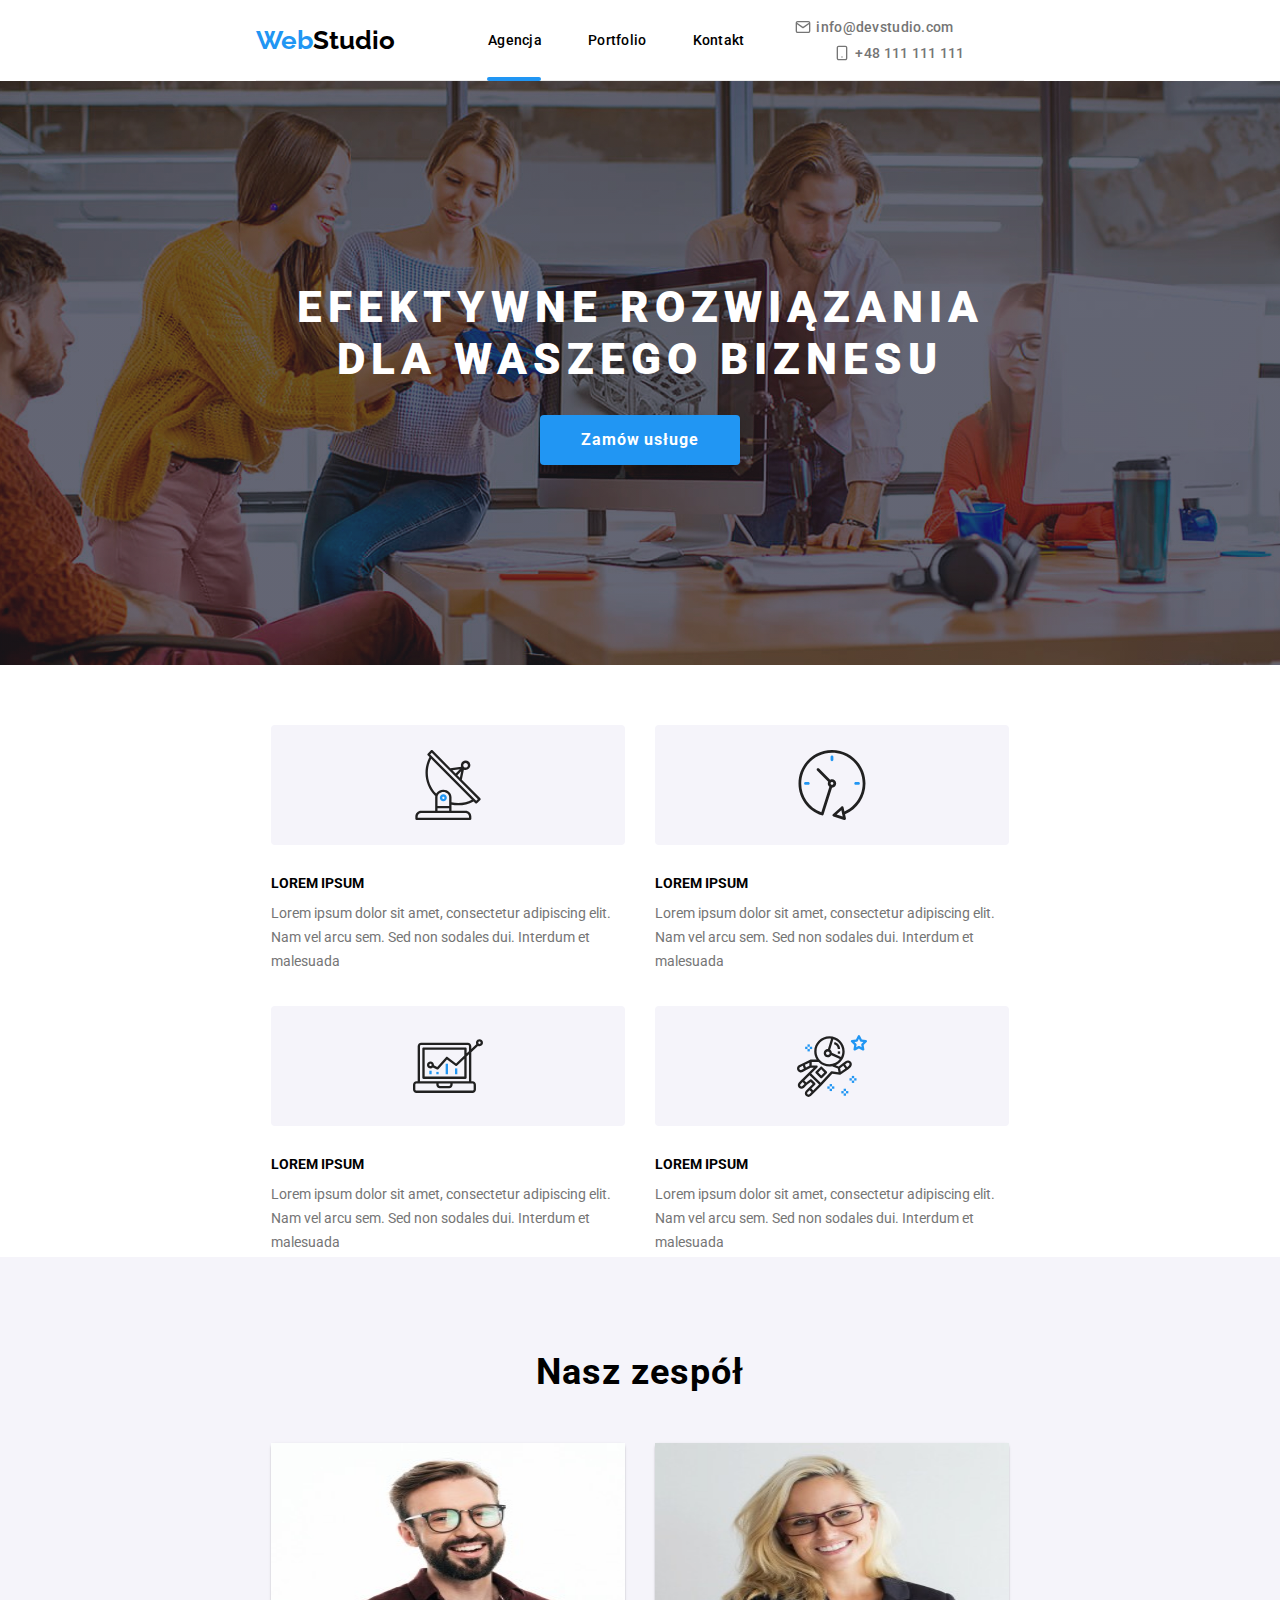
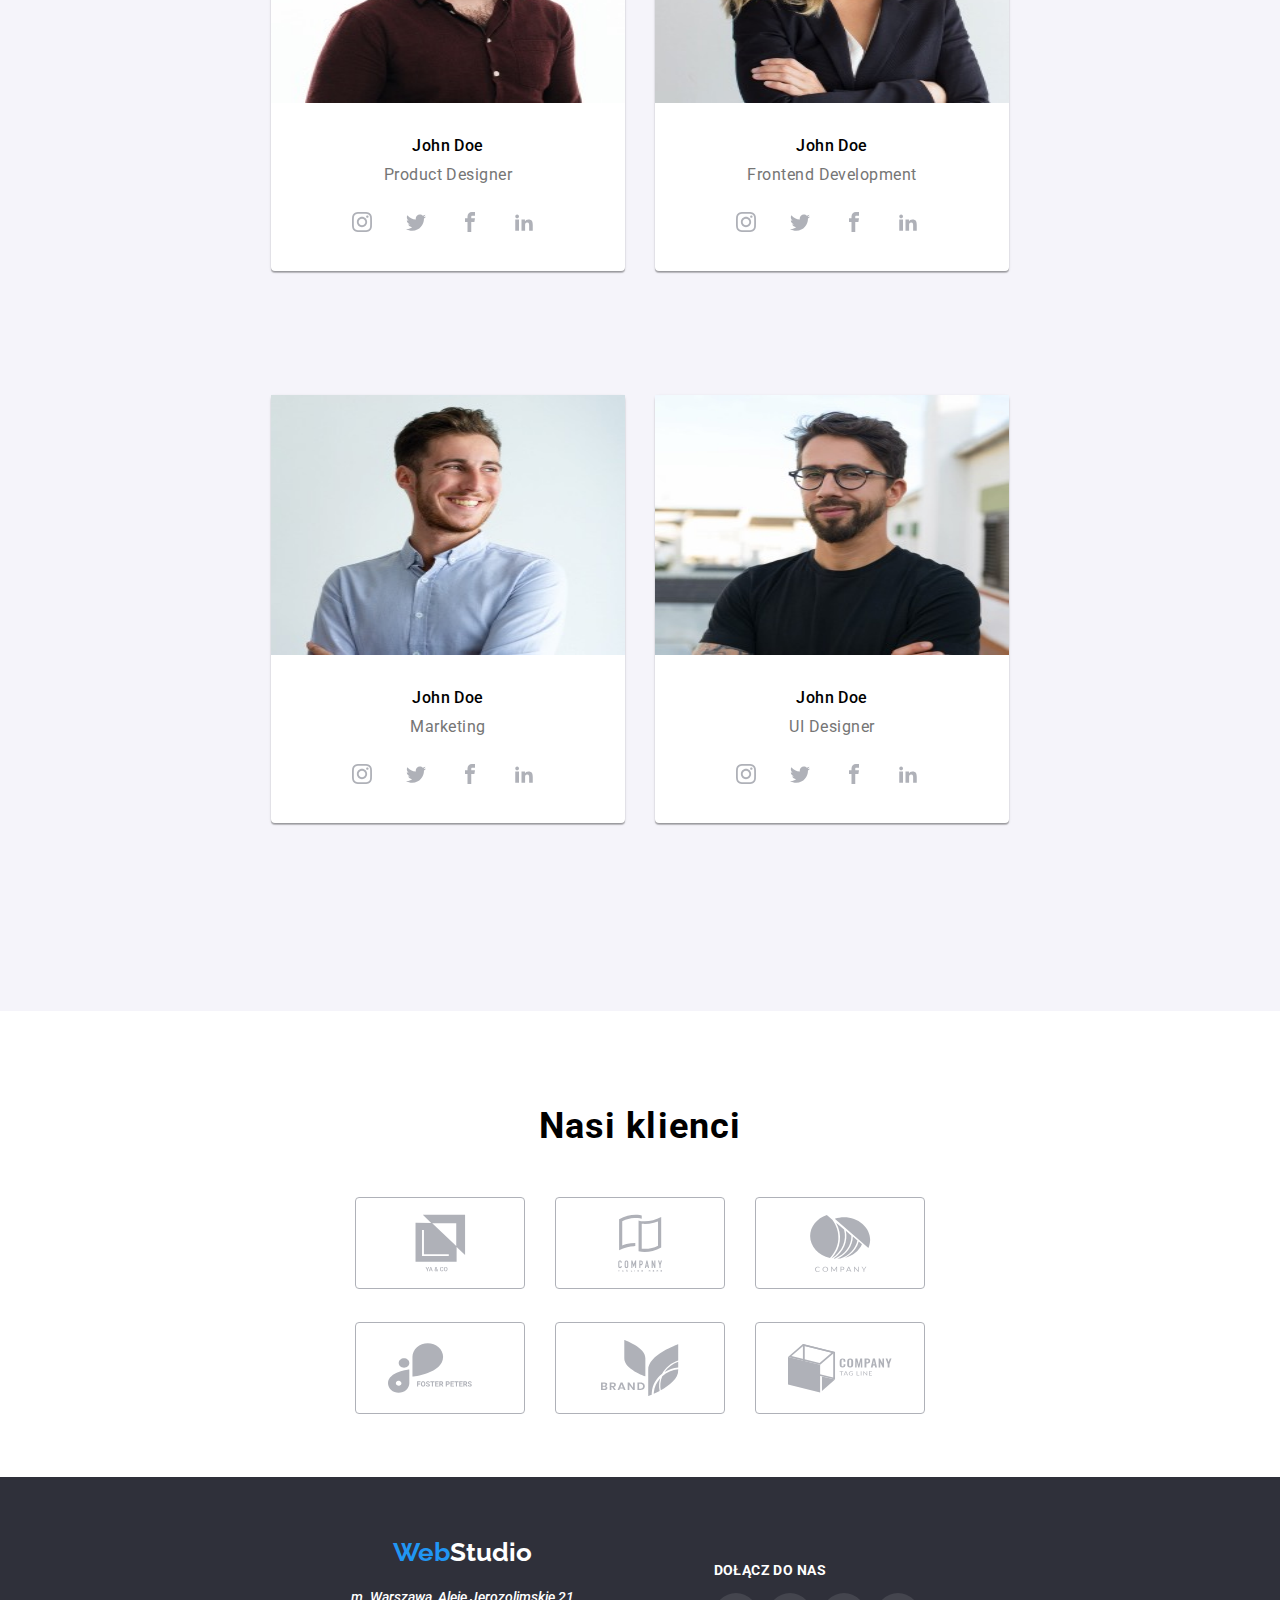
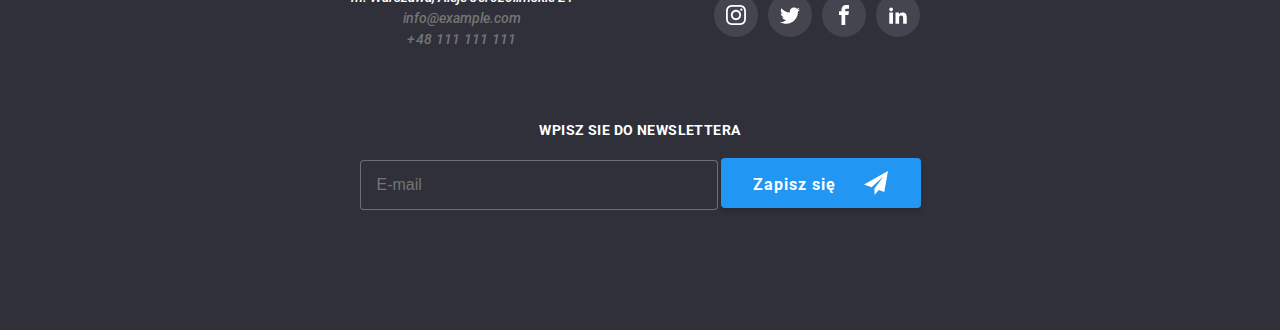
<file: index.html>
<!DOCTYPE html>
<html lang="en">
  <head>
    <meta charset="UTF-8" />
    <meta http-equiv="X-UA-Compatible" content="IE=edge" />
    <meta name="viewport" content="width=device-width, initial-scale=1.0" />
    <link rel="stylesheet" href="style/main.css" />

    <link rel="preconnect" href="https://fonts.googleapis.com" />
    <link rel="preconnect" href="https://fonts.gstatic.com" crossorigin />
    <link
      href="https://fonts.googleapis.com/css2?family=Raleway:wght@700&family=Roboto:wght@400;500;700;900&display=swap"
      rel="stylesheet"
    />
    <title>Studio</title>
  </head>
  <body>
    <header class="header container">
      <div class="container">
        <div class="first_div">
          <a class="logo" href="./index.html"
            ><span class="logo__first-color">Web</span>Studio</a
          >
          <nav class="menu">
            <ul class="navigation">
              <li class="navigation__item navigation__item-main">
                <a class="navigation__name" href="./index.html">Agencja</a>
              </li>
              <li class="navigation__item">
                <a class="navigation__name" href="./portfolio.html"
                  >Portfolio</a
                >
              </li>
              <li class="navigation__item">
                <a class="navigation__name" href="./Kontakt">Kontakt</a>
              </li>
            </ul>
          </nav>
          <button
            class="header__mobile js-open-menu"
            aria-expanded="false"
            aria-controls="mobile-menu"
          >
            <svg class="header__mobile-menu">
              <use href="./images/icons.svg#icon-hamburger">></use>
            </svg>
          </button>
          <ul class="second-navigation">
            <li class="second-navigation__item second-navigation__item-mail">
              <a
                class="second-navigation__name"
                href="mailto:info@devstudio.com"
                ><svg class="second-navigation__icon">
                  <use href="./images/icons.svg#icon-mail"></use>
                </svg>
                info@devstudio.com</a
              >
            </li>
            <li class="second-navigation__item">
              <a
                class="second-navigation__name second-navigation__name-tel"
                href="tel:+48111111111"
                ><svg class="second-navigation__icon">
                  <use href="./images/icons.svg#icon-telephone"></use>
                </svg>
                +48 111 111 111</a
              >
            </li>
          </ul>
        </div>
      </div>
    </header>
    <main>
      <section class="service">
        <div class="service__container container">
          <div class="service__box">
            <h1 class="service__description">
              EFEKTYWNE ROZWIĄZANIA DLA WASZEGO BIZNESU
            </h1>
            <button
              class="service__button"
              aria-label="order the service"
              type="button"
              data-modal-open
            >
              Zamów usługe
            </button>
          </div>
        </div>
      </section>
      <section class="solutions container">
        <!-- <div class="solutions__container "> -->
        <ul class="solutions__list">
          <li class="solutions__item">
            <div class="solutions__box">
              <svg class="solutions__icon">
                <use href="./images/icons.svg#icon-antenna-1"></use>
              </svg>
            </div>
            <h4 class="solutions__header">LOREM IPSUM</h4>

            <p class="solutions__description">
              Lorem ipsum dolor sit amet, consectetur adipiscing elit. Nam vel
              arcu sem. Sed non sodales dui. Interdum et malesuada
            </p>
          </li>

          <li class="solutions__item">
            <div class="solutions__box">
              <svg class="solutions__icon">
                <use href="./images/icons.svg#icon-clock-1"></use>
              </svg>
            </div>
            <h4 class="solutions__header">LOREM IPSUM</h4>

            <p class="solutions__description">
              Lorem ipsum dolor sit amet, consectetur adipiscing elit. Nam vel
              arcu sem. Sed non sodales dui. Interdum et malesuada
            </p>
          </li>

          <li class="solutions__item">
            <div class="solutions__box">
              <svg class="solutions__icon">
                <use href="./images/icons.svg#icon-diagram-1"></use>
              </svg>
            </div>
            <h4 class="solutions__header">LOREM IPSUM</h4>

            <p class="solutions__description">
              Lorem ipsum dolor sit amet, consectetur adipiscing elit. Nam vel
              arcu sem. Sed non sodales dui. Interdum et malesuada
            </p>
          </li>
          <li class="solutions__item">
            <div class="solutions__box">
              <svg class="solutions__icon">
                <use href="./images/icons.svg#icon-astronaut-1"></use>
              </svg>
            </div>
            <h4 class="solutions__header">LOREM IPSUM</h4>

            <p class="solutions__description">
              Lorem ipsum dolor sit amet, consectetur adipiscing elit. Nam vel
              arcu sem. Sed non sodales dui. Interdum et malesuada
            </p>
          </li>
        </ul>
        <!-- </div> -->
      </section>
      <section class="how">
        <div class="how__container container">
          <h2 class="how__header">Czym się zajmujemy</h2>
          <ul class="how__list">
            <li class="how__item">
              <div class="how__bg">
                <p>APLIKACJE KOMPUTEROWE</p>
              </div>
              <figure class="how__figure">
                <img
                  src="./images/image.jpg"
                  alt="desk, keyboard and a man designed by IT page"
                  width="370"
                  height="294"
                />
              </figure>
            </li>
            <li class="how__item">
              <div class="how__bg">
                <p>APLIKACJE MOBILNE</p>
              </div>
              <figure>
                <img
                  src="./images/image-3.jpg"
                  alt="man writing application code on the phone"
                  width="370"
                  height="294"
                />
              </figure>
            </li>
            <li class="how__item">
              <div class="how__bg">
                <p>ROZWIĄZANIA GRAFICZNE</p>
              </div>
              <figure>
                <img
                  src="./images/image-2.jpg"
                  alt="man holding tablet at the desk"
                  width="370"
                  height="294"
                />
              </figure>
            </li>
          </ul>
        </div>
      </section>
      <section class="team">
        <div class="team__container container">
          <h2 class="team__header">Nasz zespół</h2>
          <ul class="team__list">
            <li class="team__item">
              <div class="team__box">
                <figure class="team__image">
                  <img
                    src="./images/image-2-kopia.jpg?raw=true"
                    alt="crew no.1"
                    width="270"
                    height="260"
                  />
                  <figcaption class="box">
                    <p class="box__name">John Doe</p>
                    <p class="box__description">Product Designer</p>
                    <ul class="box__icon">
                      <li class="box_list">
                        <div class="box__link">
                          <svg class="box__svg">
                            <use href="./images/icons.svg#icon-instagram"></use>
                          </svg>
                        </div>
                      </li>
                      <li>
                        <div class="box__link">
                          <svg class="box__svg">
                            <use href="./images/icons.svg#icon-twitter"></use>
                          </svg>
                        </div>
                      </li>
                      <li>
                        <div class="box__link">
                          <svg class="box__svg">
                            <use href="./images/icons.svg#icon-facebook"></use>
                          </svg>
                        </div>
                      </li>
                      <li>
                        <div class="box__link">
                          <svg class="box__svg">
                            <use href="./images/icons.svg#icon-linkedin"></use>
                          </svg>
                        </div>
                      </li>
                    </ul>
                  </figcaption>
                </figure>
              </div>
            </li>
            <li class="team__item">
              <div class="team__box">
                <figure class="team__image">
                  <img
                    src="./images/image-3-kopia.jpg?raw=true"
                    alt="crew no.2"
                    width="270"
                    height="260"
                  />
                  <figcaption class="box">
                    <p class="box__name">John Doe</p>
                    <p class="box__description">Frontend Development</p>
                    <ul class="box__icon">
                      <li class="box_list">
                        <div class="box__link">
                          <svg class="box__svg">
                            <use href="./images/icons.svg#icon-instagram"></use>
                          </svg>
                        </div>
                      </li>
                      <li class="box_list">
                        <div class="box__link">
                          <svg class="box__svg">
                            <use href="./images/icons.svg#icon-twitter"></use>
                          </svg>
                        </div>
                      </li>
                      <li class="box_list">
                        <div class="box__link">
                          <svg class="box__svg">
                            <use href="./images/icons.svg#icon-facebook"></use>
                          </svg>
                        </div>
                      </li>
                      <li class="box_list">
                        <div class="box__link">
                          <svg class="box__svg">
                            <use href="./images/icons.svg#icon-linkedin"></use>
                          </svg>
                        </div>
                      </li>
                    </ul>
                  </figcaption>
                </figure>
              </div>
            </li>
            <li class="team__item">
              <div class="team__box">
                <figure class="team__image">
                  <img
                    src="./images/image-4.jpg?raw=true"
                    alt="crew no.3"
                    width="270"
                    height="260"
                  />
                  <figcaption class="box">
                    <p class="box__name">John Doe</p>
                    <p class="box__description">Marketing</p>
                    <ul class="box__icon">
                      <li>
                        <div class="box__link">
                          <svg class="box__svg">
                            <use href="./images/icons.svg#icon-instagram"></use>
                          </svg>
                        </div>
                      </li>
                      <li>
                        <div class="box__link">
                          <svg class="box__svg">
                            <use href="./images/icons.svg#icon-twitter"></use>
                          </svg>
                        </div>
                      </li>
                      <li>
                        <div class="box__link">
                          <svg class="box__svg">
                            <use href="./images/icons.svg#icon-facebook"></use>
                          </svg>
                        </div>
                      </li>
                      <li>
                        <div class="box__link">
                          <svg class="box__svg">
                            <use href="./images/icons.svg#icon-linkedin"></use>
                          </svg>
                        </div>
                      </li>
                    </ul>
                  </figcaption>
                </figure>
              </div>
            </li>
            <li class="team__item">
              <div class="team__box">
                <figure class="team__image">
                  <img
                    src="./images/image-5.jpg?raw=true"
                    alt="crew no. 4"
                    width="270"
                    height="260"
                  />
                  <figcaption class="box">
                    <p class="box__name">John Doe</p>
                    <p class="box__description">UI Designer</p>
                    <ul class="box__icon">
                      <li>
                        <div class="box__link">
                          <svg class="box__svg">
                            <use href="./images/icons.svg#icon-instagram"></use>
                          </svg>
                        </div>
                      </li>
                      <li>
                        <div class="box__link">
                          <svg class="box__svg">
                            <use href="./images/icons.svg#icon-twitter"></use>
                          </svg>
                        </div>
                      </li>
                      <li>
                        <div class="box__link">
                          <svg class="box__svg">
                            <use href="./images/icons.svg#icon-facebook"></use>
                          </svg>
                        </div>
                      </li>
                      <li>
                        <div class="box__link">
                          <svg class="box__svg">
                            <use href="./images/icons.svg#icon-linkedin"></use>
                          </svg>
                        </div>
                      </li>
                    </ul>
                  </figcaption>
                </figure>
              </div>
            </li>
          </ul>
        </div>
      </section>
      <section class="clients">
        <div class="container our_clients">
          <h2 class="clients__header">Nasi klienci</h2>
          <ul class="clients__list">
            <li class="clients__image">
              <svg class="clients__svg">
                <use
                  class="clients__use"
                  href="./images/icons.svg#icon-group-3"
                ></use>
              </svg>
            </li>
            <li class="clients__image">
              <svg class="clients__svg">
                <use
                  class="clients__use"
                  href="./images/icons.svg#icon-group-4"
                ></use>
              </svg>
            </li>
            <li class="clients__image">
              <svg class="clients__svg">
                <use
                  class="clients__use"
                  href="./images/icons.svg#icon-group-5"
                ></use>
              </svg>
            </li>
            <li class="clients__image">
              <svg class="clients__svg">
                <use
                  class="clients__use"
                  href="./images/icons.svg#icon-group-6"
                ></use>
              </svg>
            </li>
            <li class="clients__image">
              <svg class="clients__svg">
                <use
                  class="clients__use"
                  href="./images/icons.svg#icon-group-7"
                ></use>
              </svg>
            </li>
            <li class="clients__image">
              <div class="">
                <svg class="clients__svg">
                  <use
                    class="clients__use"
                    href="./images/icons.svg#icon-group-8"
                  ></use>
                </svg>
              </div>
            </li>
          </ul>
        </div>
      </section>
    </main>
    <footer class="footer">
      <div class="container">
        <div class="footer__wrap">
          <div class="footer_container">
            <a class="footer__logo" href="/"
              ><span class="footer__color">Web</span>Studio</a
            >
            <address class="address">
              <p class="address__street">m. Warszawa, Aleje Jerozolimskie 21</p>
              <a class="address__mail" href="mailto:info@example.com"
                >info@example.com</a
              >
              <br />
              <a class="address__telephone" href="tel:+48111111111">
                +48 111 111 111</a
              >
            </address>
          </div>
          <div class="join">
            <h4 class="join__header">DOŁĄCZ DO NAS</h4>
            <ul class="join__icon">
              <li>
                <div class="join__media">
                  <svg class="join__svg">
                    <use href="./images/icons.svg#icon-instagram"></use>
                  </svg>
                </div>
              </li>
              <li>
                <div class="join__media">
                  <svg class="join__svg">
                    <use href="./images/icons.svg#icon-twitter"></use>
                  </svg>
                </div>
              </li>
              <li>
                <div class="join__media">
                  <svg class="join__svg">
                    <use href="./images/icons.svg#icon-facebook"></use>
                  </svg>
                </div>
              </li>
              <li>
                <div class="join__media">
                  <svg class="join__svg">
                    <use href="./images/icons.svg#icon-linkedin"></use>
                  </svg>
                </div>
              </li>
            </ul>
          </div>
          <div class="newsletter">
            <h4 class="newsletter__header">WPISZ SIE DO NEWSLETTERA</h4>
            <div class="newsletter__list">
              <label class="newsletter__label">
                <input
                  class="newsletter__email"
                  type="email"
                  name="mail"
                  placeholder="E-mail"
                />
              </label>
              <button
                type="submit"
                aria-label="send e-mail"
                class="newsletter__button"
              >
                <svg class="newsletter__svg">
                  <use
                    class="newsletter__send"
                    href="./images/icons.svg#icon-send"
                  ></use>
                </svg>
              </button>
            </div>
          </div>
        </div>
      </div>
    </footer>

    <div class="backdrop is-hidden" data-modal>
      <form class="modal" name="singup-form" validate autocomplete="on">
        <button
          type="button"
          aria-label="close the modal window"
          class="modal__button"
          data-modal-close
        >
          <svg class="modal__x icon-x">
            <use href="./images/icons.svg#icon-x"></use>
          </svg>
        </button>
        <h3 class="modal__header">Zostaw swoje dane w formularzu poniżej</h3>
        <div class="form">
          <p class="form__name">Imię</p>
          <label class="form__box">
            <svg class="form__svg form__svg-name">
              <use
                class="form__use"
                href="./images/icons.svg#icon-person-black"
              ></use>
            </svg>
            <input
              class="form__label"
              type="text"
              name="Username"
              required
              placeholder=" "
              minlength="5"
            />
          </label>
          <p class="form__name">Telefon</p>
          <label class="form__box">
            <svg class="form__svg form__svg-telephone">
              <use class="icon-svgg" href="./images/icons.svg#icon-tel-2"></use>
            </svg>
            <input
              class="form__label"
              type="tel"
              name="Telephone"
              required
              minlength="9"
              maxlength="12"
              placeholder=" "
              pattern="^\d\d\d\d\d\d\d\d\d$"
            />
          </label>
          <p class="form__name">Email</p>
          <label class="form__box">
            <svg class="form__svg form__svg-mail">
              <use
                class="icon-svgg"
                href="./images/icons.svg#icon-mail-2"
              ></use>
            </svg>

            <input
              class="form__label"
              type="email"
              name="email"
              required
              placeholder=" "
            />
          </label>
          <p class="form__name">Komentarz</p>
          <label class="form__commentary">
            <textarea
              class="input-comment form__label-commentary"
              type="text"
              name="Commentary"
              placeholder="Wprowadź tekst"
              rows="5"
              resize="none"
            ></textarea>
          </label>

          <div>
            <label class="form__checkbox-modal" for="checkbox-modal">
              <input
                type="checkbox"
                name="checkbox"
                id="checkbox-label"
                class="form__checkbox-label"
              />
              <svg class="form__checkbox-svg">
                <use href="./images/icons.svg#icon-icon-check"></use>
              </svg>
              <p class="form__checkbox-statement">
                Oświadczam iż akceptuję <a href="Regulamin">Regulamin</a> i
                <a href="Polityka Prywatności">Politykę Prywatności</a>.
              </p>
            </label>
          </div>
        </div>
        <button class="form__submit" aria-label="send" type="submit">
          Wyślij
        </button>
      </form>
    </div>
    <div class="mobile js-menu-container" id="mobile-menu">
      <button class="menu-toggle js-close-menu">
        <svg class="mobile__close" width="19" height="19">
          <use
            href="./images/icons.svg#icon-x"
            width="18.67"
            height="18.67"
          ></use>
        </svg>
      </button>

      <ul class="mobile__menu">
        <li class="mobile__menu-links">
          <a href="./index.html" class="mobile__menu-link">Agencja</a>
        </li>
        <li class="mobile__menu-links">
          <a href="./portfolio.html" class="mobile__menu-link">Portfolio</a>
        </li>
        <li class="mobile__menu-links">
          <a href="./contact.html" class="mobile__menu-link">Kontakt</a>
        </li>
      </ul>
      <div class="mobile__nav">
        <ul class="mobile__contact">
          <li>
            <a href="tel:+48111111111" class="mobile__contact-phone"
              >+48 111 111 111</a
            >
          </li>
          <li>
            <a href="mailto:info@devstudio.com" class="mobile__contact-mail"
              >info@devstudio.com</a
            >
          </li>
        </ul>
        <ul class="mobile__social">
          <li>
            <a href="https://instagram.com" class="mobile__social-link"
              >Instagram</a
            >
          </li>
          <li class="mobile__social-link mobile__social-link--style">|</li>
          <li>
            <a href="https://twitter.com" class="mobile__social-link"
              >Twitter</a
            >
          </li>
          <li class="mobile__social-link mobile__social-link--style">|</li>
          <li>
            <a href="https://facebook.com" class="mobile__social-link"
              >Facebook</a
            >
          </li>
          <li class="mobile__social-link mobile__social-link--style">|</li>
          <li>
            <a href="https://linkedin.com" class="mobile__social-link"
              >LinkedIn</a
            >
          </li>
        </ul>
      </div>
    </div>
    <script src="./js/modal.js"></script>
    <script defer src="js/mobile-menu.js"></script>
  </body>
</html>
</file>
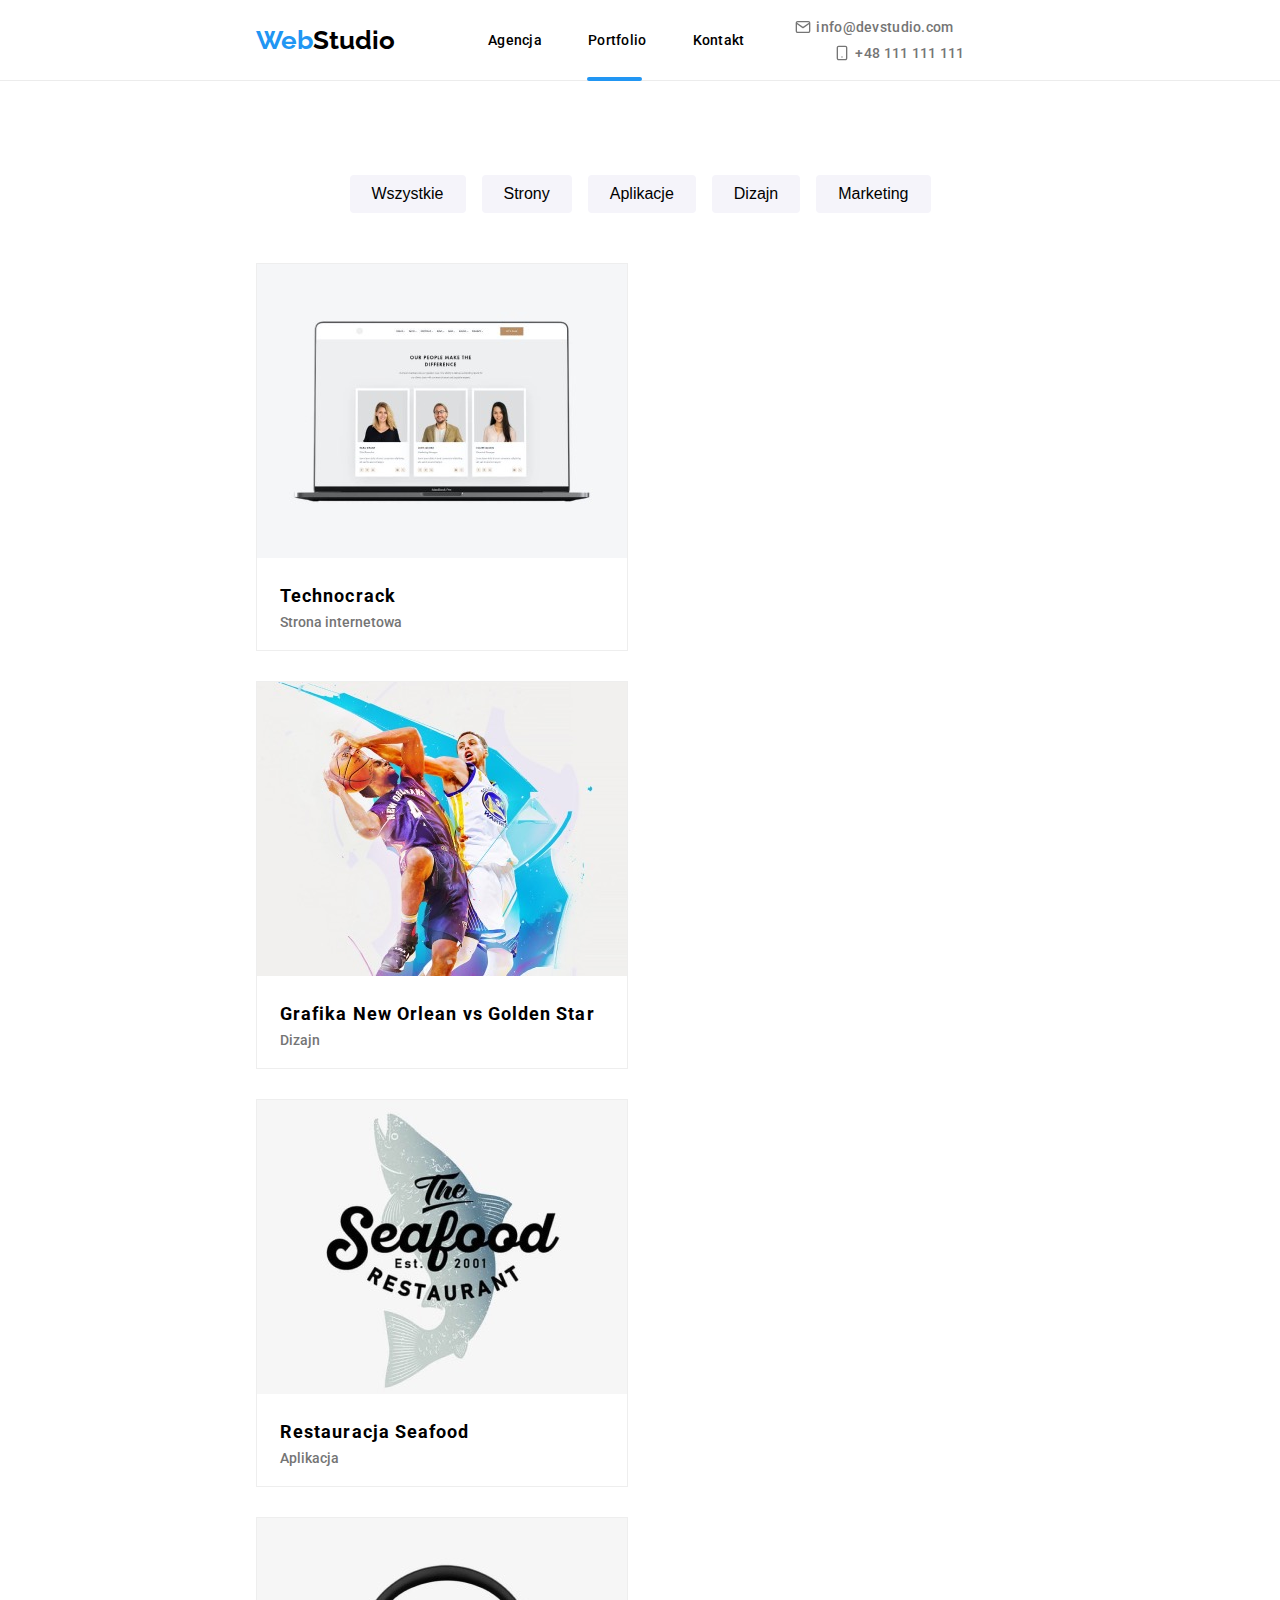
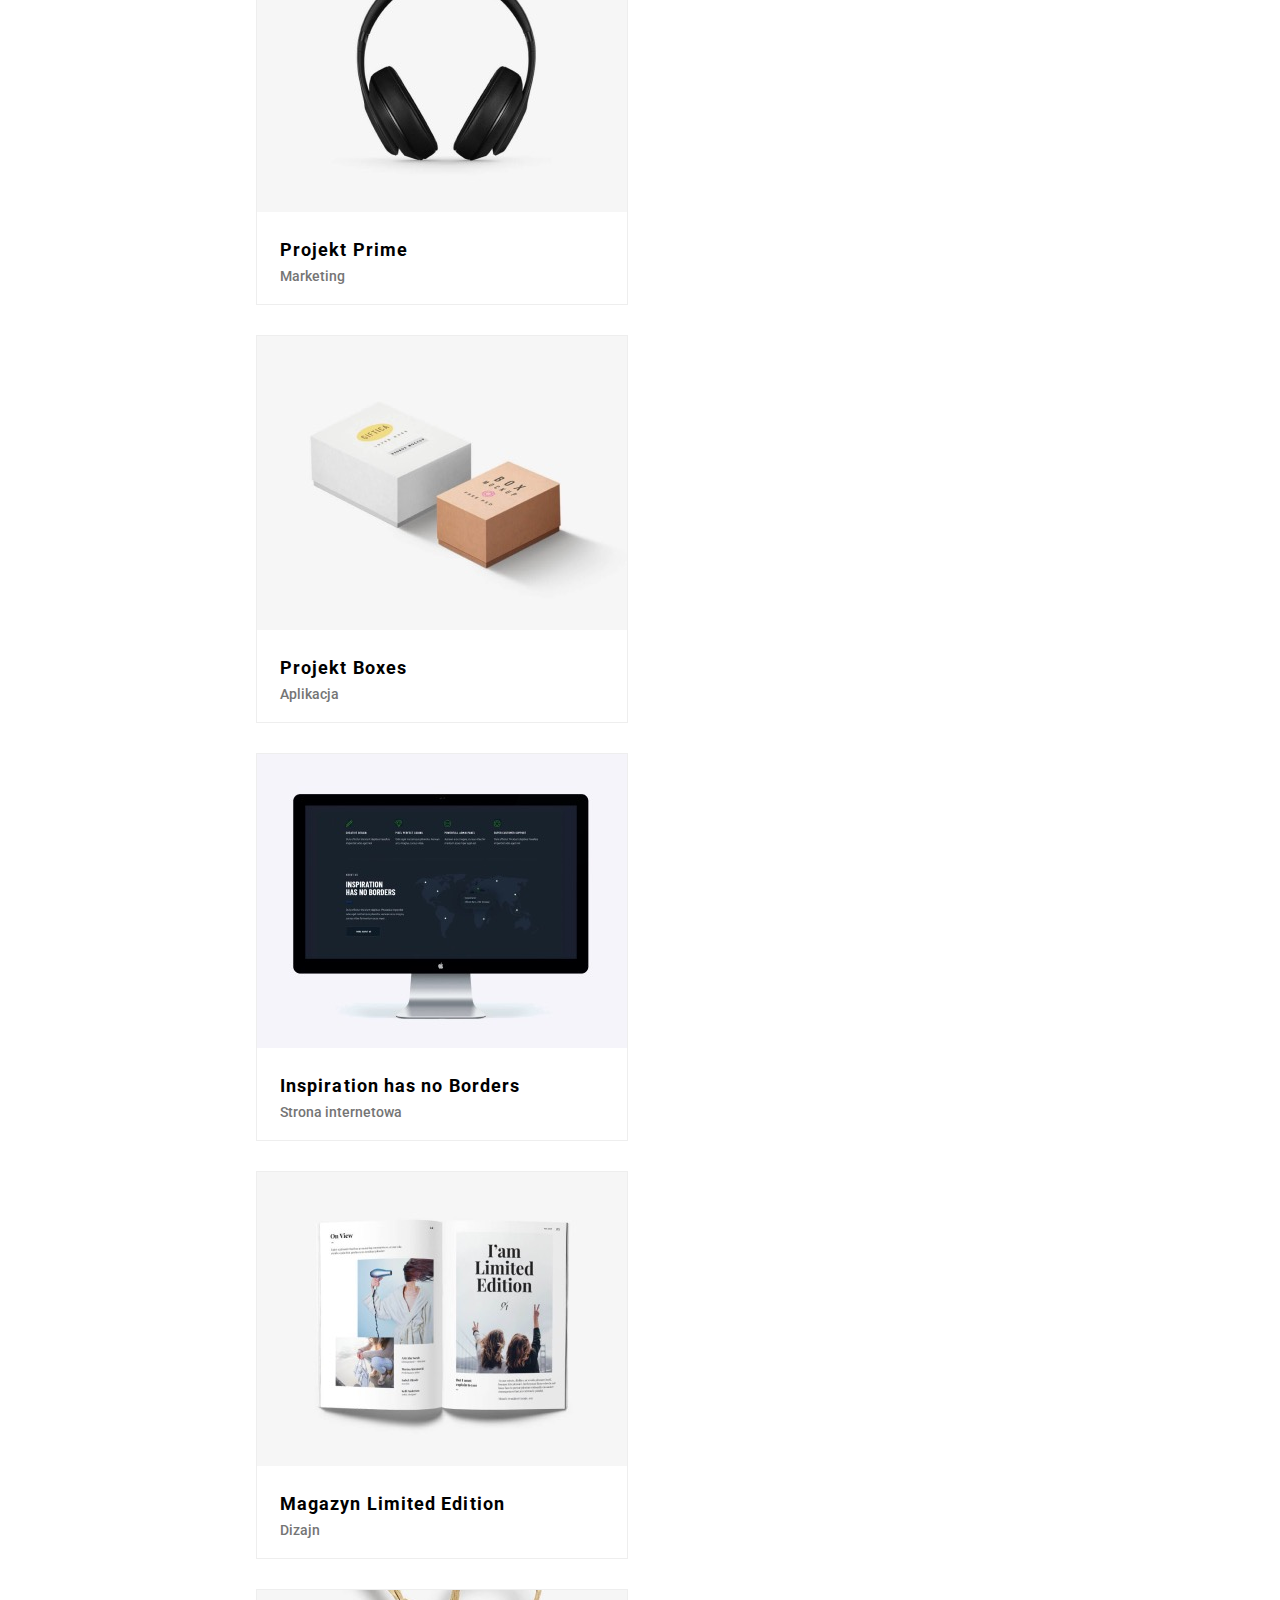
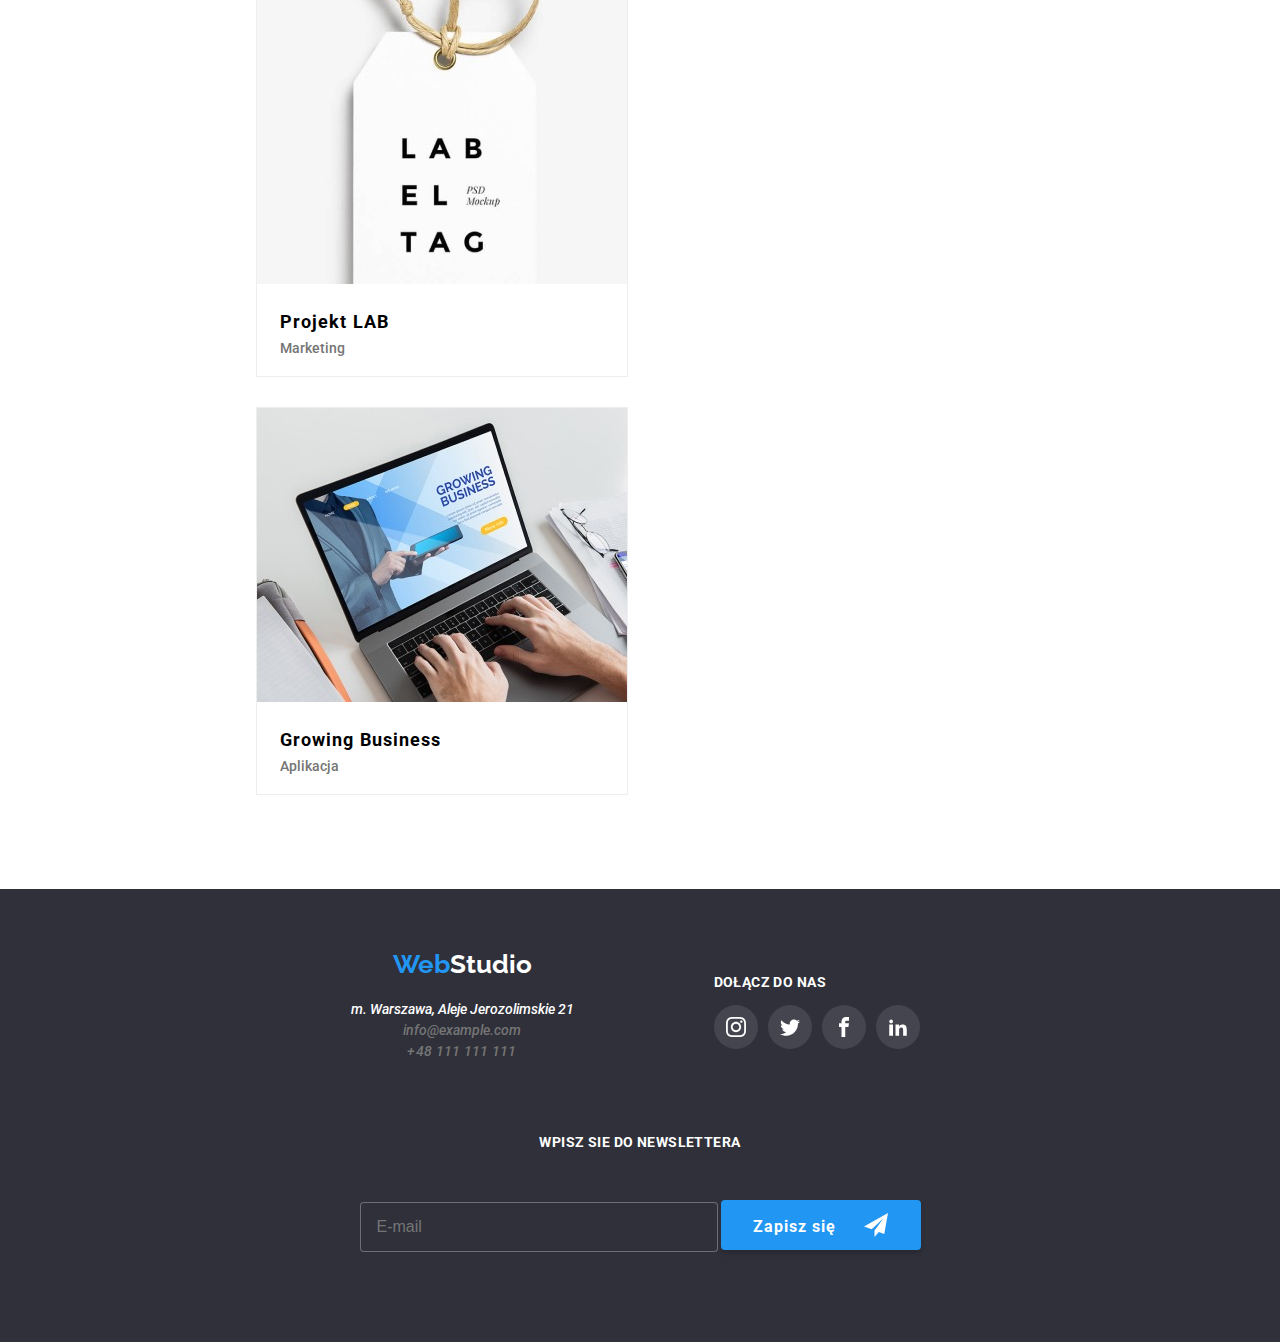
<file: portfolio.html>
<!DOCTYPE html>
<html lang="en">
  <head>
    <meta charset="UTF-8" />
    <meta http-equiv="X-UA-Compatible" content="IE=edge" />
    <meta name="viewport" content="width=device-width, initial-scale=1.0" />
    <link rel="stylesheet" href="style/main.css" />
    <link rel="preconnect" href="https://fonts.googleapis.com" />
    <link rel="preconnect" href="https://fonts.gstatic.com" crossorigin />
    <link
      href="https://fonts.googleapis.com/css2?family=Raleway:wght@700&family=Roboto:wght@400;500;700;900&display=swap"
      rel="stylesheet"
    />
    <title>Portfolio</title>
  </head>
  <body>
    <header class="header">
      <div class="container">
        <div class="first_div">
          <a class="logo" href="./index.html"
            ><span class="logo__first-color">Web</span>Studio</a
          >
          <nav class="menu">
            <ul class="navigation">
              <li class="navigation__item navigation__item--portfolio ">
                <a class="navigation__name" href="./index.html">Agencja</a>
              </li>
              <li class="navigation__item">
                <a class="navigation__name" href="./portfolio.html">Portfolio</a>
              </li>
              <li class="navigation__item">
                <a class="navigation__name" href="./Kontakt">Kontakt</a>
              </li>
            </ul>
          </nav>
          <ul class="second-navigation">
            <li class="second-navigation__item
            second-navigation__item-mail">
              <a class="second-navigation__name" href="mailto:info@devstudio.com"
                ><svg class="second-navigation__icon">
                  <use href="./images/icons.svg#icon-mail"></use>
                </svg>
                info@devstudio.com</a
              >
            </li>
            <li class="second-navigation__item">
              <a class="second-navigation__name
              second-navigation__name-tel" href="tel:+48111111111"
                ><svg class="second-navigation__icon">
                  <use href="./images/icons.svg#icon-telephone"></use>
                </svg>
                +48 111 111 111</a
              >
            </li>
          </ul>
        </div>
      </div>
    </header>
    <main class="contents">
      <nav class="buttons">
        <div class="buttons__container">
          <ul class="buttons__list">
            <li class="buttons__all">
              <button class="button" type="button">Wszystkie</button>
            </li>
            <li class="buttons__pages">
              <button class="button" type="button">Strony</button>
            </li>
            <li class="buttons__aplications">
              <button class="button" type="button">Aplikacje</button>
            </li>
            <li class="buttons__design">
              <button class="button" type="button">Dizajn</button>
            </li>
            <li class="buttons__marketing">
              <button class="button" type="button">Marketing</button>
            </li>
          </ul>
        </div>
      </nav>
      <div class="portfolio container">
        <ul class="portfolio__list">
          <li>
            <figure class="portfolio__box">
              <div class="portfolio__parent">
                <div class="portfolio__bg">
                  <p>Technocrack jest popularną platformą wykorzystywaną do rozpowszechniania koronawirusa. Firmy wykorzystują tę platformę do celów szpiegowskich i ataków na niezabezpieczone serwery konkurencji</p>
                </div>
                <img src="./images/image10.jpg" alt="laptop" /> 
              </div>
              <figcaption class="portfolio__caption">
                <p class="portfolio__designation">Technocrack</p>
                <p class="section">Strona internetowa</p>
              </figcaption>
            </figure>
          </li>
          <li>
            <figure class="portfolio__box">
              <div class="portfolio__parent">
                <div class="portfolio__bg">
                  <p>Technocrack jest popularną platformą wykorzystywaną do rozpowszechniania koronawirusa. Firmy wykorzystują tę platformę do celów szpiegowskich i ataków na niezabezpieczone serwery konkurencji</p>
                </div>
              <img src="./images/image11.jpg" alt="basketball match" />
              
              </div>
              <figcaption class="portfolio__caption">
                <p class="portfolio__designation">Grafika New Orlean vs Golden Star</p>
                <p class="section">Dizajn</p>
              </figcaption>
            </figure>
          </li>
          <li>
            <figure class="portfolio__box">
              <div class="portfolio__parent">
                <div class="portfolio__bg">
                  <p>Technocrack jest popularną platformą wykorzystywaną do rozpowszechniania koronawirusa. Firmy wykorzystują tę platformę do celów szpiegowskich i ataków na niezabezpieczone serwery konkurencji</p>
                </div>
                <img src="./images/image12.jpg" alt="logo restaurant" />
              
              </div>
              <figcaption class="portfolio__caption">
                <p class="portfolio__designation">Restauracja Seafood</p>
                <p class="section">Aplikacja</p>
              </figcaption>
            </figure>
          </li>
          <li>
            <figure class="portfolio__box">
              <div class="portfolio__parent">
                <div class="portfolio__bg">
                  <p>Technocrack jest popularną platformą wykorzystywaną do rozpowszechniania koronawirusa. Firmy wykorzystują tę platformę do celów szpiegowskich i ataków na niezabezpieczone serwery konkurencji</p>
                </div>
                <img src="./images/image13.jpg" alt="headphones" />
              
              </div>
              <figcaption class="portfolio__caption">
                <p class="portfolio__designation">Projekt Prime</p>
                <p class="section">Marketing</p>
              </figcaption>
            </figure>
          </li>
          <li>
            <figure class="portfolio__box">
              <div class="portfolio__parent">
                <div class="portfolio__bg">
                  <p>Technocrack jest popularną platformą wykorzystywaną do rozpowszechniania koronawirusa. Firmy wykorzystują tę platformę do celów szpiegowskich i ataków na niezabezpieczone serwery konkurencji</p>
                </div>
                <img src="./images/image14.jpg" alt="boxes" />
             
              </div>
              <figcaption class="portfolio__caption">
                <p class="portfolio__designation">Projekt Boxes</p>
                <p class="section">Aplikacja</p>
              </figcaption>
            </figure>
          </li>
          <li>
            <figure class="portfolio__box">
              <div class="portfolio__parent">
                <div class="portfolio__bg">
                  <p>Technocrack jest popularną platformą wykorzystywaną do rozpowszechniania koronawirusa. Firmy wykorzystują tę platformę do celów szpiegowskich i ataków na niezabezpieczone serwery konkurencji</p>
                </div>
                <img src="./images/image15.jpg" alt="screen" />
              
              </div>
              <figcaption class="portfolio__caption">
                <p class="portfolio__designation">Inspiration has no Borders</p>
                <p class="section">Strona internetowa</p>
              </figcaption>
            </figure>
          </li>
          <li>
            <figure class="portfolio__box">
              <div class="portfolio__parent">
                <div class="portfolio__bg">
                  <p>Technocrack jest popularną platformą wykorzystywaną do rozpowszechniania koronawirusa. Firmy wykorzystują tę platformę do celów szpiegowskich i ataków na niezabezpieczone serwery konkurencji</p>
                </div>
               <img src="./images/image16.jpg" alt="book" />
             
              </div>
              <figcaption class="portfolio__caption">
                <p class="portfolio__designation">Magazyn Limited Edition</p>
                <p class="section">Dizajn</p>
              </figcaption>
            </figure>
          </li>
          <li>
            <figure class="portfolio__box">
              <div class="portfolio__parent">
                <div class="portfolio__bg">
                  <p>Technocrack jest popularną platformą wykorzystywaną do rozpowszechniania koronawirusa. Firmy wykorzystują tę platformę do celów szpiegowskich i ataków na niezabezpieczone serwery konkurencji</p>
                </div>
                <img src="./images/image17.jpg" alt="labeltag" />
              
              </div>
              <figcaption class="portfolio__caption">
                <p class="portfolio__designation">Projekt LAB</p>
                <p class="section">Marketing</p>
              </figcaption>
            </figure>
          </li>
          <li>
            <figure class="portfolio__box">
              <div class="portfolio__parent">
                <div class="portfolio__bg">
                  <p>Technocrack jest popularną platformą wykorzystywaną do rozpowszechniania koronawirusa. Firmy wykorzystują tę platformę do celów szpiegowskich i ataków na niezabezpieczone serwery konkurencji</p>
                </div>
                <img src="./images/image18.jpg" alt="writter" />
              
              </div>
              <figcaption class="portfolio__caption">
                <p class="portfolio__designation">Growing Business</p>
                <p class="section">Aplikacja</p>
              </figcaption>
            </figure>
          </li>
        </ul>
      </div>
    </main>
    <footer class="footer">
      <div class="container">
        <div class="footer__wrap">
          <div class="footer_container">
            <a class="footer__logo" href="/"
              ><span class="footer__color">Web</span>Studio</a
            >
            <address class="address">
              <p class="address__street">m. Warszawa, Aleje Jerozolimskie 21</p>
              <a class="address__mail" href="mailto:info@example.com"
                >info@example.com</a
              >
              <br />
              <a class="address__telephone" href="tel:+48111111111"> +48 111 111 111</a>
            </address>
          </div>
          <div class="join">
            <h4 class="join__header">DOŁĄCZ DO NAS</h4>
            <ul class="join__icon">
              <li>
                <div class="join__media">
                  <svg class="join__svg">
                    <use href="./images/icons.svg#icon-instagram"></use>
                  </svg>
                </div>
              </li>
              <li>
                <div class="join__media">
                  <svg class="join__svg">
                    <use href="./images/icons.svg#icon-twitter"></use>
                  </svg>
                </div>
              </li>
              <li>
                <div class="join__media">
                  <svg class="join__svg">
                    <use href="./images/icons.svg#icon-facebook"></use>
                  </svg>
                </div>
              </li>
              <li>
                <div class="join__media">
                  <svg class="join__svg">
                    <use href="./images/icons.svg#icon-linkedin"></use>
                  </svg>
                </div>
              </li>
            </ul>
          </div>
          <div class="newsletter">
            <h4 class="newsletter__header">WPISZ SIE DO NEWSLETTERA</h4>
            <ul class="newsletter__list">
              <li>
                <label class="newsletter__label">
                  <input
                    class="newsletter__email"
                    type="email"
                    name="mail"
                    placeholder="E-mail"
                  />
                </label>
                <li>
                  <button type="submit" class="newsletter__button">
                
                    <svg class="newsletter__svg">
                      <use
                        class="newsletter__send"
                        href="./images/icons.svg#icon-send"
                      ></use>
                    </svg>
                  </button>
                </li>
              </li>
            </ul>
          </div>
        </div>
      </div>
    </footer>
  </body>
</html>
</file>
<file: style/main.css>
@charset "UTF-8";
* {
  list-style: none;
  text-decoration: none;
  box-sizing: border-box;
  margin: 0;
  padding: 0;
}

.header {
  border-bottom: 1px solid #ececec;
}

.first_div {
  display: flex;
  align-items: center;
  height: 80px;
}

.logo {
  text-decoration: none;
  font-size: 26px;
  font-weight: 700;
  font-family: "raleway";
  color: black;
}
.logo__first-color {
  color: #2196f3;
}

.menu {
  margin-left: 93px;
}

.navigation {
  display: flex;
  list-style: none;
}
.navigation__item {
  display: flex;
  justify-content: center;
  align-items: center;
}
.navigation__item-main::after {
  content: "";
  width: 54px;
  height: 4px;
  border-radius: 2px;
  background: #2196f3;
  position: absolute;
  top: 77px;
  left: 231px;
}
.navigation__item--portfolio::after {
  content: "";
  width: 55px;
  height: 4px;
  border-radius: 2px;
  background: #2196f3;
  position: absolute;
  top: 77px;
  left: 331px;
}
.navigation__name {
  font-size: 14px;
  letter-spacing: 0.02em;
  text-decoration: none;
  color: #000;
  background-color: #fff;
  margin-right: 46px;
}

.second-navigation {
  justify-content: flex-end;
  display: flex;
  padding: 0;
  text-decoration: none;
  color: #000;
  background-color: #fff;
}
.second-navigation__item {
  display: flex;
  justify-content: center;
  align-items: center;
}
.second-navigation__item-mail {
  margin-left: 321px;
}
.second-navigation__name {
  color: #757575;
  letter-spacing: 0.02em;
  margin-right: 50px;
  display: flex;
}
.second-navigation .second-navigation__name-tel {
  margin-right: 0;
}
.second-navigation__icon {
  width: 26px;
  height: 16px;
  fill: #757575;
  margin: 0%;
}

.second-navigation__name:hover > svg {
  color: #2196f3;
  fill: #2196f3;
}

.first_div a:hover {
  color: #2196f3;
}

@media screen and (max-width: 768px) {
  .menu {
    display: none;
  }
  .second-navigation {
    display: none;
  }
  .first_div {
    justify-content: space-between;
    margin-right: 23px;
    margin-left: 15px;
  }
  .logo {
    margin-left: 15px;
  }
  .header__mobile {
    width: 44px;
    left: 383px;
    height: 44px;
    right: auto;
    background-color: white;
    border: none;
  }
  .header__mobile-menu {
    width: 40px;
    height: 40px;
  }
  .mobile {
    position: fixed;
    background: #fff;
    box-shadow: 0px 4px 8px rgba(0, 0, 0, 0.04), 0px 2px 4px rgba(0, 0, 0, 0.08), 0px 1px 3px rgba(0, 0, 0, 0.16);
    top: 0;
    left: 0;
    width: 100%;
    height: 100%;
    background-color: #fff;
    z-index: 999;
    display: flex;
    flex-direction: column;
    gap: 200px;
    margin: 0;
    padding-top: 48px;
    padding-left: 40px;
    transform: translateX(100%);
    transition: transform 250ms ease-in-out;
  }
  .mobile.is-open {
    transform: translateX(0);
  }
  .menu-toggle {
    min-height: 19px;
    min-width: 19px;
    display: flex;
    justify-content: center;
    align-items: center;
    margin: 0;
    padding: 0;
    background-color: rgba(0, 0, 0, 0);
    cursor: pointer;
    border: none;
    border-radius: 50%;
    outline: none;
    fill: #212121;
    position: absolute;
    top: 16px;
    right: 16px;
  }
  .mobile__menu {
    margin: 0;
    padding: 0;
    display: flex;
    flex-direction: column;
    gap: 30px;
  }
  .mobile__menu-link {
    font-family: "Roboto", sans-serif;
    font-style: normal;
    font-weight: 500;
    font-size: 40px;
    line-height: 47px;
    letter-spacing: 0.02em;
    color: #212121;
  }
  .mobile__nav {
    display: flex;
    flex-direction: column;
    gap: 55px;
    margin: 0;
    padding: 0;
  }
  .mobile__contact {
    margin: 0;
    padding: 0;
    display: flex;
    flex-direction: column;
    gap: 30px;
  }
  .mobile__contact-phone {
    font-size: 34px;
    color: #2196f3;
  }
  .mobile__contact-mail {
    font-size: 24px;
    color: #757575;
  }
  .mobile__social {
    display: flex;
    flex-wrap: wrap;
    gap: 10px;
    margin: 0;
    padding: 0;
  }
  .mobile__social-link {
    font-family: "Roboto", sans-serif;
    font-style: normal;
    font-weight: 500;
    font-size: 18px;
    line-height: 22px;
    letter-spacing: 0.02em;
    color: #2196f3;
  }
}
@media screen and (min-width: 769px) and (max-width: 1600px) {
  .header__mobile {
    display: none;
  }
  .mobile {
    display: none;
  }
  .second-navigation {
    display: flex;
    flex-direction: column;
    gap: 10px;
  }
  .second-navigation__item {
    margin-left: 0px;
  }
}
.service {
  background: linear-gradient(to right, rgba(47, 48, 58, 0.4) 100%, rgba(47, 48, 58, 0.4) 100%), url(../images/meeting.jpg);
  max-width: 1600px;
  background-position: center;
}
.service__box {
  top: 80px;
  display: flex;
  flex-direction: column;
  align-items: center;
  justify-content: center;
  padding-top: 200px;
  padding-bottom: 200px;
  border-radius: 4px;
  text-align: center;
  width: 100%;
}
.service__description {
  width: 100%;
  margin: 0 auto;
  color: white;
  font-weight: 900;
  font-size: 44px;
  letter-spacing: 6px;
}
.service__button {
  box-shadow: 0px 4px 4px 0px rgba(0, 0, 0, 0.15);
  background: #2196f3;
  cursor: pointer;
  border-radius: 4px;
  border-style: none;
  margin-top: 30px;
  width: 200px;
  height: 50px;
  font-family: Roboto;
  font-size: 16px;
  font-weight: 700;
  line-height: 30px;
  letter-spacing: 0.06em;
  text-align: center;
  color: white;
}

.solutions__list {
  display: flex;
  justify-content: center;
}
.solutions__header {
  font-size: 14px;
  font-weight: 700;
  line-height: 16.41px;
  letter-spacing: 3%;
  margin-bottom: 10px;
}
.solutions__description {
  font-weight: 400;
  line-height: 24px;
  letter-spacing: 3%;
  text-align: left;
  color: #757575;
}
.solutions__box {
  margin: 94px 15px;
  max-width: 270px;
  padding: 0, 15px;
}
.solutions__icon {
  width: 270px;
  height: 120px;
  padding: 25px 100px;
  border-radius: 4px;
  background: #f5f4fa;
  margin-bottom: 30px;
}

.how__header {
  font-family: "Roboto";
  font-size: 36px;
  font-weight: 700;
  line-height: 42px;
  letter-spacing: 0.03em;
  justify-content: center;
  text-align: center;
  padding: 94px 0 50px 0;
}
.how__list {
  display: flex;
  justify-content: center;
  padding: 0;
  margin: 0;
}
.how__item {
  width: 370px;
  height: 294px;
  justify-content: center;
  margin: 0 15px;
  margin-bottom: 94px;
  position: relative;
}
.how__bg {
  position: absolute;
  top: 224px;
  width: 370px;
  padding: 27px 0;
  text-align: center;
  font-weight: 700;
  letter-spacing: 0.03em;
  color: white;
  background: rgba(47, 48, 58, 0.8);
}

.team {
  background-color: #f5f4fa;
}
.team__header {
  font-family: "Roboto";
  font-size: 36px;
  font-weight: 700;
  line-height: 42px;
  letter-spacing: 0.03em;
  justify-content: center;
  text-align: center;
  padding: 94px 0 50px 0;
}
.team__list {
  display: flex;
  justify-content: center;
}
.team__box {
  margin: 0 15px;
}
.team__image {
  background-color: white;
  border-radius: 4px;
  box-shadow: 0px 2px 1px 0px rgba(0, 0, 0, 0.2), 0px 1px 1px 0px rgba(0, 0, 0, 0.14), 0px 1px 3px 0px rgba(0, 0, 0, 0.12);
  width: 270px;
  height: 428px;
  margin-bottom: 94px;
}

.box {
  margin-top: 30px;
  margin-bottom: 30px;
}
.box__name {
  font-family: "Roboto";
  font-size: 16px;
  font-weight: 500;
  line-height: 19px;
  letter-spacing: 0.03em;
  text-align: center;
  margin-bottom: 10px;
}
.box__description {
  font-family: "Roboto";
  font-size: 16px;
  font-weight: 400;
  line-height: 19px;
  letter-spacing: 0.03em;
  text-align: center;
  color: #757575;
}
.box__icon {
  display: flex;
  justify-content: center;
  list-style: none;
  margin-top: 16px;
}
.box__list {
  margin: 16px 5px 30px 5px;
}
.box__svg {
  width: 44px;
  height: 44px;
  padding: 12px;
  fill: #afb1b8;
}
.box__link {
  width: 44px;
  height: 44px;
  background-color: rgba(255, 255, 255, 0.1019607843);
  border-radius: 50%;
  margin-right: 10px;
}

.clients__header {
  font-family: "Roboto";
  font-size: 36px;
  font-weight: 700;
  line-height: 42px;
  letter-spacing: 0.03em;
  justify-content: center;
  text-align: center;
  padding: 94px 0 50px 0;
}
.clients__list {
  list-style: none;
  display: flex;
  justify-content: center;
}
.clients__image {
  margin: 0 15px 94px 15px;
}
.clients__svg {
  width: 170px;
  height: 92px;
  border: 1px solid #afb1b8;
  border-radius: 4px;
  padding: 16px 32px;
  fill: #afb1b8;
}
.clients__svg:hover {
  color: #2196f3;
  fill: #2196f3;
  border: 1px solid #2196f3;
  cursor: pointer;
  transition-duration: 250ms;
  transition-timing-function: cubic-bezier(0.4, 0, 0.2, 1);
}

@media screen and (max-width: 768px) {
  .solutions {
    width: 100%;
  }
  .solutions__list {
    display: flex;
    justify-content: center;
    flex-direction: column;
  }
  .solutions__box {
    margin: 0;
    padding: 0;
    justify-content: center;
    text-align: center;
    max-width: 768px;
    background-color: #f5f4fa;
    border-radius: 4px;
  }
  .solutions__item {
    margin: 0 15px;
    margin-top: 60px;
    margin-bottom: 30px;
  }
  .solutions__icon {
    margin-bottom: 0;
  }
  .solutions__header {
    justify-content: center;
    align-items: center;
    text-align: center;
    max-width: 768px;
    margin-top: 30px;
  }
  .solutions__description {
    max-width: 768px;
    text-align: center;
  }
  .how__list {
    display: grid;
    justify-content: center;
    padding: 0;
    margin: 0;
  }
  .team__list {
    display: grid;
    justify-content: center;
  }
  .clients__list {
    display: grid;
    justify-content: center;
    grid-template-columns: auto auto;
  }
  .service {
    height: 400px;
    background-size: cover;
    background: linear-gradient(to right, rgba(47, 48, 58, 0.4) 100%, rgba(47, 48, 58, 0.4) 100%), url(../images/metting1.jpg);
    width: none;
    justify-content: center;
    align-items: center;
  }
  .service__description {
    height: 84px;
    color: white;
    font-weight: 900;
    font-size: 26px;
    letter-spacing: 0.06em;
    line-height: 32px;
    text-align: center;
    max-width: 365px;
  }
  .service__box {
    display: inline-block;
    margin: 118px 0;
    padding: 0;
    background-color: none;
  }
}
@media screen and (min-width: 769px) and (max-width: 1600px) {
  .solutions {
    width: 769px;
  }
  .solutions__list {
    display: flex;
    justify-content: center;
    align-items: center;
    flex-direction: row;
    flex-wrap: wrap;
    gap: 30px;
    margin: 0;
  }
  .solutions__header {
    width: 100%;
    text-align: left;
  }
  .solutions__description {
    width: 354px;
  }
  .solutions__box {
    min-width: 354px;
    width: 100%;
    display: flex;
    justify-content: center;
    align-items: center;
    flex-direction: row;
    margin: 0;
  }
  .solutions__icon {
    min-width: 354px;
    width: 100%;
    display: flex;
    justify-content: center;
    align-items: center;
    flex-direction: row;
  }
  .solutions__item {
    flex-basis: calc((100% - 120px) / 4);
    height: 251px;
  }
  .service {
    margin-bottom: 60px;
  }
  .how {
    display: none;
  }
  .team {
    background: #f5f4fa;
    display: flex;
    flex-direction: row;
    flex-wrap: wrap;
    width: 100%;
  }
  .team__list {
    margin: 0;
    padding: 0;
    display: flex;
    justify-content: center;
    align-items: center;
    flex-direction: row;
    flex-wrap: wrap;
    gap: 30px;
    padding-bottom: 94px;
  }
  .team__box {
    margin: 0;
  }
  .team__image {
    width: 354px;
  }
  .team__image img {
    width: 354px;
  }
  .clients__list {
    display: flex;
    justify-content: center;
    align-items: center;
    flex-wrap: wrap;
    flex-basis: min 450px;
    gap: 30px;
    padding-left: 0;
    margin: 0;
    margin-bottom: 60px;
  }
  .clients__image {
    margin: 0;
  }
}
.footer {
  background-color: #2f303a;
  padding: 60px 0;
  display: flex;
  justify-content: center;
}
.footer__container {
  display: flex;
}
.footer__logo {
  text-decoration: none;
  font-size: 26px;
  font-weight: 700;
  font-family: "raleway";
  color: black;
  color: white;
}
.footer__color {
  color: #2196f3;
}
.footer__wrap {
  display: flex;
}

.address {
  margin-top: 20px;
  line-height: 1.5;
}
.address__street {
  color: #fff;
}
.address__mail {
  color: #757575;
}
.address__telephone {
  color: #757575;
  letter-spacing: 0.02em;
  display: flex;
}

.join {
  margin-left: 70px;
  color: #fff;
}
.join__header {
  font-size: 14px;
  font-weight: 700;
  line-height: 16px;
  letter-spacing: 0.03em;
  text-align: left;
  color: #fff;
  margin-top: 12px;
}
.join__icon {
  display: flex;
  list-style: none;
  margin-top: 15px;
}
.join__svg {
  width: 44px;
  height: 44px;
  padding-top: 12px;
  padding-bottom: 12px;
}
.join__media {
  width: 44px;
  height: 44px;
  background-color: rgba(255, 255, 255, 0.1019607843);
  border-radius: 50%;
  margin-right: 10px;
  fill: white;
}
.join__media:hover {
  background-color: #2196f3;
  border-radius: 50%;
  cursor: pointer;
  transition-duration: 250ms;
  transition-timing-function: cubic-bezier(0.4, 0, 0.2, 1);
}

.newsletter {
  margin-left: 78px;
  margin-right: 12px;
}
.newsletter__header {
  font-family: "Roboto";
  font-size: 14px;
  font-weight: 700;
  line-height: 16px;
  letter-spacing: 0.03em;
  text-align: left;
  color: #fff;
  position: -webkit-sticky;
  margin-top: 12px;
}
.newsletter__list {
  display: inline-block;
}
.newsletter__list li {
  display: inline;
  position: relative;
  top: 30px;
}
.newsletter__email {
  height: 50px;
  width: 358px;
  background-color: #2f303a;
  border: 1px solid rgba(255, 255, 255, 0.3);
  padding-left: 16px;
  border-radius: 4px;
  font-size: medium;
  position: relative;
  outline: none;
  color: var(--inative);
  margin-top: 12px;
}
.newsletter__button {
  height: 50px;
  width: 200px;
  background-color: #2196f3;
  border-style: none;
  border-radius: 4px;
  box-shadow: 0px 4px 4px 0px rgba(0, 0, 0, 0.1490196078);
  margin-top: 1px;
}
.newsletter__button:before {
  content: "Zapisz się";
  height: 30px;
  display: inline-block;
  position: relative;
  font-size: 16px;
  font-family: Roboto;
  font-weight: 700;
  line-height: 30px;
  letter-spacing: 0.06em;
  text-align: center;
  color: white;
}
.newsletter__svg {
  height: 24px;
  width: 24px;
  top: 5px;
  position: relative;
  margin-left: 24px;
}

@media screen and (max-width: 768px) {
  .footer {
    justify-content: center;
    text-align: center;
  }
  .footer__wrap {
    display: flex;
    justify-content: center;
    text-align: center;
    flex-direction: column;
    align-items: center;
  }
  .footer__logo {
    justify-content: center;
  }
  .join {
    display: flex;
    justify-content: center;
    text-align: center;
    flex-direction: column;
    align-items: center;
    margin: 0;
  }
  .join__header {
    text-align: center;
    margin-top: 60px;
    margin-bottom: 20px;
  }
  .join__icon {
    margin-top: 0;
  }
  .address__telephone {
    display: flex;
    justify-content: center;
    text-align: center;
    flex-direction: column;
    align-items: center;
  }
  .newsletter {
    margin: 0;
    display: block;
    width: 100%;
  }
  .newsletter__header {
    text-align: center;
    margin-top: 60px;
    margin-bottom: 5px;
  }
  .newsletter__button {
    margin-top: 20px;
  }
  .newsletter__list {
    display: flex;
    flex-direction: column;
    align-items: center;
  }
  .newsletter__label {
    width: 100%;
    padding: 0 15px;
  }
  .newsletter__email {
    width: 100%;
  }
}
@media screen and (min-width: 769px) {
  .container {
    width: 768px;
  }
  .footer__container {
    margin: 0;
    padding-top: 60px;
    padding-bottom: 60px;
    align-items: center;
    text-align: center;
    margin-right: 144px;
  }
  .footer__wrap {
    display: flex;
    flex-direction: row;
    align-items: center;
    justify-content: center;
    text-align: center;
    flex-wrap: wrap;
  }
  .join {
    flex-direction: column;
    align-items: center;
    justify-content: center;
    margin-left: 140px;
  }
  .newsletter {
    display: flex;
    justify-content: center;
    align-items: center;
    flex-direction: column;
    margin: 60px 0;
  }
  .newsletter__header {
    margin-bottom: 10px;
  }
  .address__telephone {
    display: block;
  }
}
.backdrop {
  position: fixed;
  top: 0;
  left: 0;
  width: 100%;
  height: 100%;
  background-color: rgba(0, 0, 0, 0.9);
}

.is-hidden {
  opacity: 0;
  visibility: hidden;
  pointer-events: none;
}

.modal {
  width: 528px;
  height: 581px;
  background: white;
  position: absolute;
  top: 50%;
  left: 50%;
  transform: translate(-50%, -50%);
  border: solid 1px grey;
  border-radius: 4px;
  padding: 40px;
}
.modal__button {
  position: absolute;
  top: 8px;
  right: 8px;
  height: 30px;
  width: 30px;
  border: rgba(0, 0, 0, 0.1019607843) solid 1px;
  border-radius: 50%;
  padding: 6px;
  cursor: pointer;
  background: white;
}
.modal__x {
  position: relative;
  width: 16px;
  height: 16px;
  fill: #000;
  margin: 0%;
}
.modal__header {
  font-family: Roboto;
  font-size: 20px;
  font-weight: 700;
  line-height: 23px;
  letter-spacing: 0.03em;
  text-align: center;
}

.form {
  padding-top: 12px;
  position: relative;
  text-align: center;
  justify-content: center;
}
.form__name {
  font-family: Roboto;
  font-size: 12px;
  font-weight: 400;
  line-height: 14px;
  letter-spacing: 0.01em;
  text-align: left;
  color: #757575;
}
.form__box {
  z-index: 1;
}
.form__box:hover > .form__svg {
  fill: #2196f3;
  transition-duration: 250ms;
  transition-timing-function: cubic-bezier(0.4, 0, 0.2, 1);
}
.form__svg {
  position: absolute;
  top: 40px;
  left: 11px;
  height: 20px;
  width: 20px;
  z-index: 2;
}
.form__svg-mail {
  top: 176px;
  margin: auto;
  height: 18px;
  width: 18px;
  left: 12px;
}
.form__svg-telephone {
  top: 110px;
  left: 13px;
  height: 16px;
  width: 16px;
}
.form__label {
  position: relative;
  margin-bottom: 10px;
  margin-top: 4px;
  border-radius: 4px;
  position: relative;
  width: 448px;
  height: 40px;
  font-size: large;
  padding-left: 42px;
  display: flex;
  border: 1px solid rgba(33, 33, 33, 0.2);
}
.form__label:not(:placeholder-shown):valid {
  border-color: rgba(33, 33, 33, 0.2);
}
.form__label:not(:placeholder-shown):invalid {
  border-color: red;
}
.form__label:focus {
  border: #2196f3 1px solid;
  padding-left: 20px;
  outline: none;
  padding-left: 42px;
  transition-duration: 250ms;
  transition-timing-function: cubic-bezier(0.4, 0, 0.2, 1);
}
.form__label-commentary:focus {
  border: #2196f3 1px solid;
  transition-duration: 250ms;
  outline: none;
  transition-timing-function: cubic-bezier(0.4, 0, 0.2, 1);
}
.form__label-commentary {
  margin-top: 4px;
  padding: 12px 16px;
  outline: none;
  position: relative;
  width: 448px;
  height: 120px;
  border-color: rgba(33, 33, 33, 0.2);
}
.form__checkbox-modal {
  display: flex;
  margin-top: 20px;
  margin-bottom: 30px;
  justify-content: center;
}
.form__checkbox-label {
  margin-right: 7px;
  border: 1px solid black;
  height: 14px;
  width: 15px;
  border-radius: 2px;
  appearance: none;
  margin-top: 5px;
}
.form__checkbox-label:checked + .form__checkbox-svg {
  z-index: 1;
  visibility: visible;
  height: 16px;
  width: 15px;
}
.form__checkbox-svg {
  visibility: hidden;
  margin-top: 4px;
  margin-right: 1px;
  height: 20px;
  width: 20px;
  z-index: 2;
  position: absolute;
  left: 15px;
}
.form__checkbox-label:checked {
  border: none;
  height: 16px;
  width: 16px;
  z-index: 2;
}
.form__checkbox-statement {
  font-family: Roboto;
  font-size: 14px;
  font-weight: 400;
  line-height: 24px;
  letter-spacing: 0.03em;
  text-align: left;
  color: #757575;
}
.form a {
  color: #2196f3;
  text-decoration-line: underline;
}
.form__submit {
  width: 200px;
  height: 50px;
  margin: 0 124px;
  background-color: #2196f3;
  color: white;
  box-shadow: 0px 4px 4px rgba(0, 0, 0, 0.15);
  border-radius: 4px;
  border: none;
  font-family: Roboto;
  font-size: 16px;
  font-weight: 700;
  line-height: 30px;
  letter-spacing: 0.06em;
  text-align: center;
}
.form__submit:hover {
  cursor: pointer;
}

@media screen and (max-width: 768px) {
  .modal {
    width: 450px;
    height: 609px;
    background: white;
    position: absolute;
    top: 50%;
    left: 50%;
    transform: translate(-50%, -50%);
    border: solid 1px grey;
    border-radius: 4px;
    padding: 40px;
  }
  .backdrop {
    padding: 0 15px;
    max-width: 100%;
  }
  .form__label {
    max-width: 100%;
  }
  .form__label-commentary {
    max-width: 100%;
  }
  .form__submit {
    text-align: center;
    position: relative;
  }
}
.buttons__list {
  display: flex;
  justify-content: center;
  margin-top: 94px;
  margin-bottom: 50px;
}

.button {
  font-size: 16px;
  background-color: #f5f4fa;
  border-radius: 4px;
  border-style: none;
  font-weight: 500;
  height: 38px;
  text-align: center;
  padding: 6px 22px;
  margin: 0 8px;
}
.button:hover, .button:focus {
  background-color: #2196f3;
  color: white;
  cursor: pointer;
  transition-duration: 250ms;
  transition-timing-function: cubic-bezier(0.4, 0, 0.2, 1);
}

.portfolio__list {
  display: flex;
  gap: 30px;
  flex-wrap: wrap;
  margin-bottom: 94px;
}
.portfolio li:hover {
  box-shadow: 1px 4px 6px 0px rgba(0, 0, 0, 0.1607843137), 0px 4px 4px 0px rgba(0, 0, 0, 0.0588235294), 0px 1px 1px 0px rgba(0, 0, 0, 0.1215686275);
  cursor: pointer;
  transition-duration: 250ms;
  transition-timing-function: cubic-bezier(0.4, 0, 0.2, 1);
  list-style: none;
  text-decoration: none;
  color: black;
}
.portfolio__box {
  width: 372px;
  border: 1px solid #eeeeee;
  position: relative;
}
.portfolio__parent {
  position: relative;
  overflow: hidden;
  height: 294px;
}
.portfolio__bg {
  position: absolute;
  width: 372px;
  height: 294px;
  background: rgba(33, 150, 243, 0.9);
  transform: translateY(101%);
  transition: transform 500ms ease;
}
.portfolio__parent:hover .portfolio__bg {
  transform: translateY(0);
}
.portfolio__bg p {
  padding: 40px;
  font-family: Roboto;
  font-size: 18px;
  font-weight: 400;
  line-height: 28px;
  letter-spacing: 0.03em;
  text-align: left;
  color: white;
}
.portfolio__caption {
  padding: 20px 23px;
}
.portfolio__designation {
  font-family: "Roboto";
  font-size: 18px;
  font-weight: 700;
  line-height: 36px;
  letter-spacing: 0.06em;
  text-align: left;
  font-style: normal;
}

.section {
  color: #757575;
}

body {
  margin: 0;
  padding: 0;
  font-family: "Roboto", sans-serif;
  font-weight: 500;
  font-size: 14px;
  box-sizing: border-box;
}

.container {
  margin: 0 auto;
  position: relative;
  width: 1200px;
}

@media screen and (max-width: 768px) {
  .container {
    margin: 0 auto;
    width: 100%;
    margin: 0 auto;
    height: 100%;
  }
  .body {
    margin: 0;
    padding: 0;
    font-family: "Roboto", sans-serif;
    font-weight: 500;
    font-size: 14px;
    box-sizing: border-box;
    width: 768px;
  }
  img {
    display: block;
    max-width: 100%;
    height: auto;
  }
  * img {
    display: block;
    max-width: 100%;
    height: auto;
  }
}
@media screen and (min-width: 769px) and (max-width: 1600px) {
  .container {
    width: 768px;
  }
}/*# sourceMappingURL=main.css.map */
</file>
